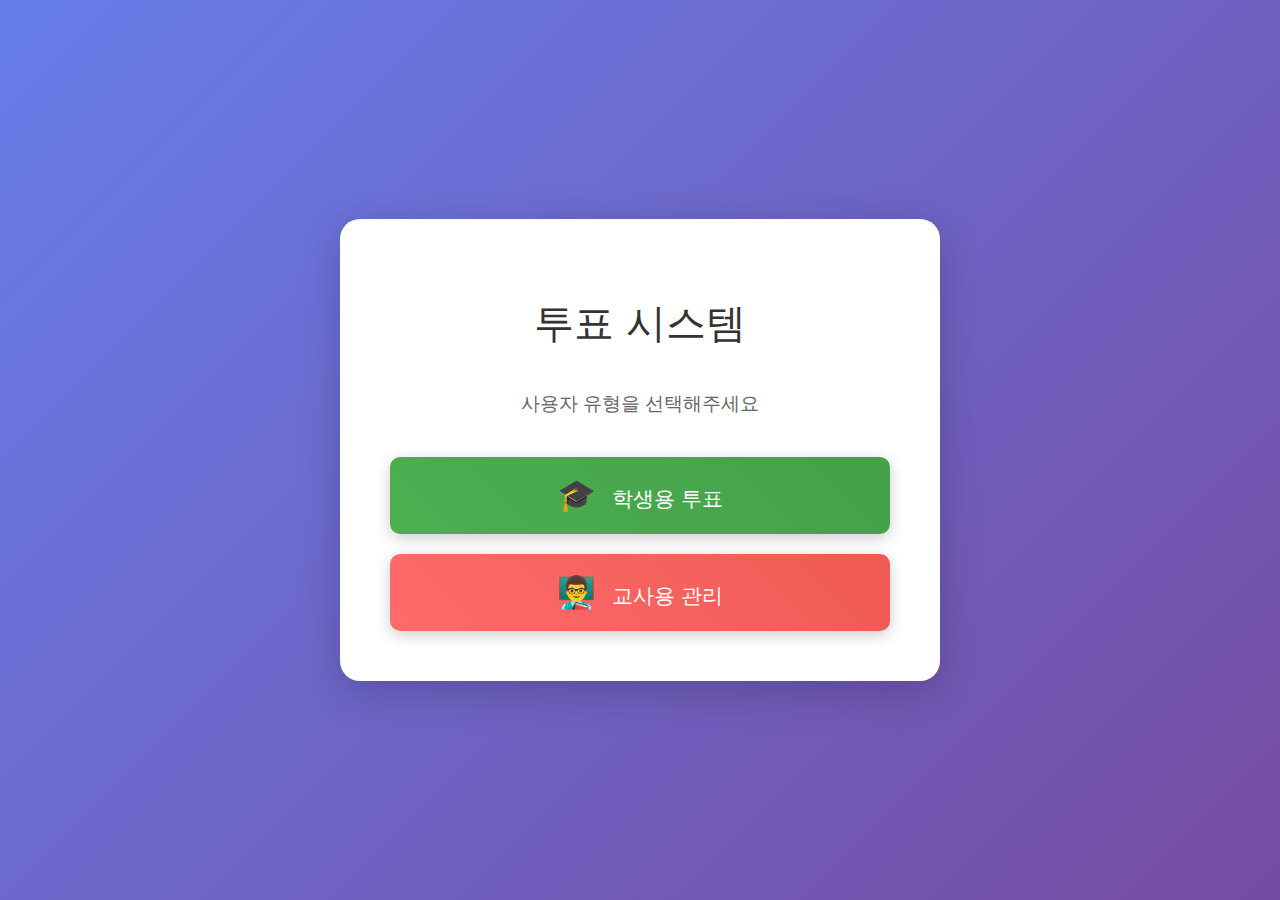
<file: index.html>
<!DOCTYPE html>
<html lang="ko">
<head>
    <meta charset="UTF-8">
    <meta name="viewport" content="width=device-width, initial-scale=1.0">
    <title>투표 시스템</title>
    <style>
        body { 
            font-family: 'Segoe UI', Tahoma, Geneva, Verdana, sans-serif; 
            background: linear-gradient(135deg, #667eea 0%, #764ba2 100%);
            margin: 0; 
            padding: 0;
            min-height: 100vh;
            display: flex;
            justify-content: center;
            align-items: center;
        }
        .main-container { 
            background-color: #fff; 
            padding: 50px; 
            border-radius: 20px; 
            box-shadow: 0 10px 40px rgba(0,0,0,0.2);
            text-align: center;
            max-width: 500px;
            width: 90%;
        }
        h1 { 
            color: #333; 
            margin-bottom: 40px; 
            font-size: 2.5em;
            font-weight: 300;
        }
        .subtitle {
            color: #666;
            font-size: 1.2em;
            margin-bottom: 40px;
            font-weight: 300;
        }
        .choice-buttons {
            display: flex;
            flex-direction: column;
            gap: 20px;
            margin-top: 30px;
        }
        .choice-button {
            background: linear-gradient(45deg, #667eea, #764ba2);
            color: white;
            border: none;
            padding: 20px 40px;
            border-radius: 10px;
            font-size: 1.3em;
            font-weight: 500;
            cursor: pointer;
            transition: all 0.3s ease;
            text-decoration: none;
            display: inline-block;
            box-shadow: 0 4px 15px rgba(0,0,0,0.2);
        }
        .choice-button:hover {
            transform: translateY(-3px);
            box-shadow: 0 8px 25px rgba(0,0,0,0.3);
        }
        .choice-button.student {
            background: linear-gradient(45deg, #4CAF50, #45a049);
        }
        .choice-button.teacher {
            background: linear-gradient(45deg, #ff6b6b, #ee5a52);
        }
        .choice-button.student:hover {
            background: linear-gradient(45deg, #45a049, #3d8b40);
        }
        .choice-button.teacher:hover {
            background: linear-gradient(45deg, #ee5a52, #e53e3e);
        }
        .icon {
            font-size: 1.5em;
            margin-right: 10px;
        }
    </style>
</head>
<body>
    <div class="main-container">
        <h1>투표 시스템</h1>
        <p class="subtitle">사용자 유형을 선택해주세요</p>
        
        <div class="choice-buttons">
            <a href="student-vote-list.html" class="choice-button student">
                <span class="icon">🎓</span>
                학생용 투표
            </a>
            <a href="admin-login.html" class="choice-button teacher">
                <span class="icon">👨‍🏫</span>
                교사용 관리
            </a>
        </div>
    </div>
</body>
</html>
</file>
